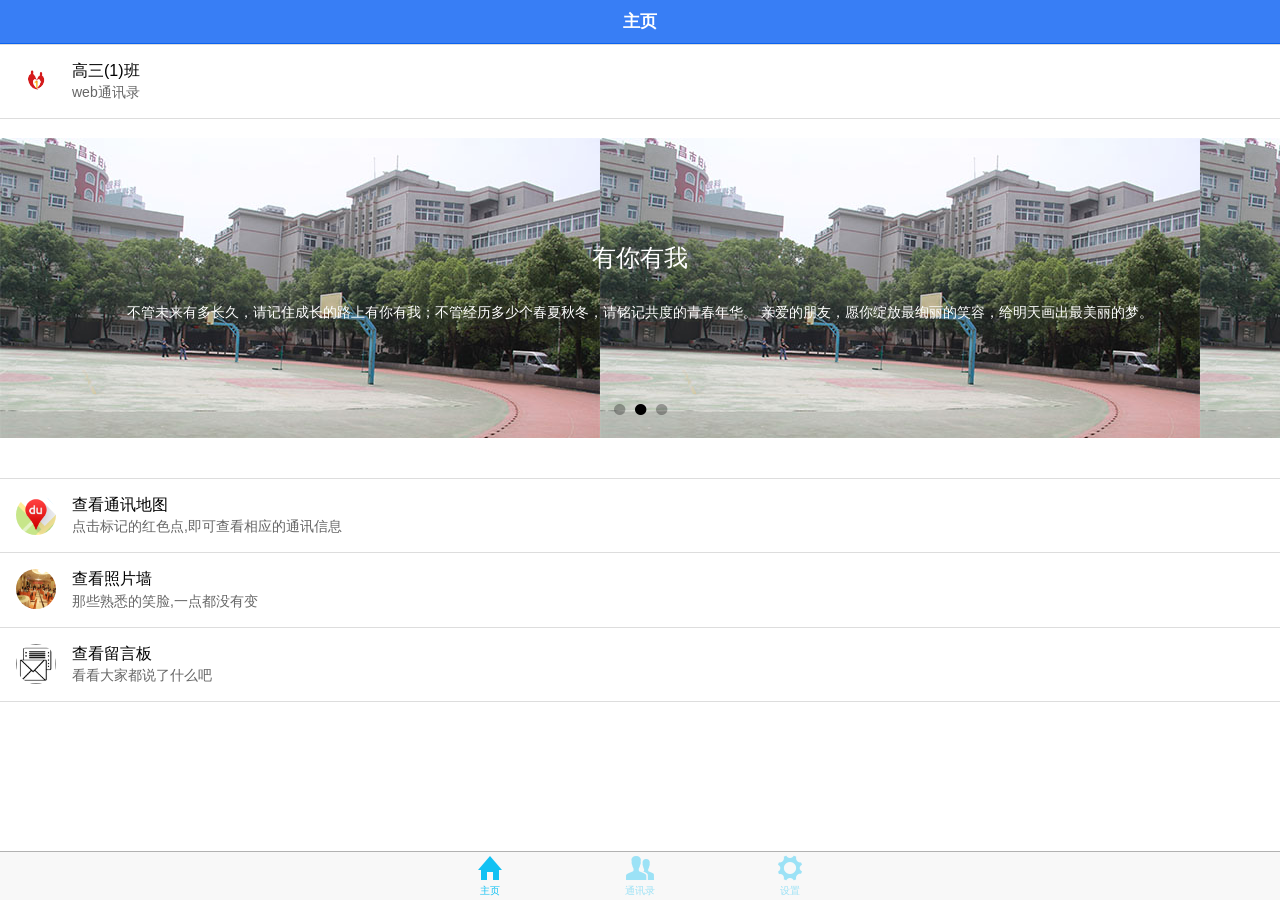
<file: web/front/index.html>
<html ng-app="ionicApp">
<head>
    <meta charset="utf-8">
    <meta name="viewport" content="initial-scale=1, maximum-scale=1,width=device-width">
    <title>主页</title>
    <link href="css/ionic.css" rel="stylesheet" >
    <script src="js/ionic.bundle.js"></script>


    <script type="text/javascript">
        angular.module('ionicApp', ['ionic'])

                .controller('SlideController', function($scope) {

                    $scope.myActiveSlide = 1;

                })
    </script>
    <style type="text/css">
        .slider {
            height: 100%;
        }
        .slider-slide {
            color: #5e9ab8;
            background-color: #fff; text-align: center;
            font-family: "HelveticaNeue-Light", "Helvetica Neue Light", "Helvetica Neue", Helvetica, Arial, "Lucida Grande", sans-serif; font-weight: 300; }
        .index1 {
            background-image: url("images/index_1.jpg");
            width: 100%;
            height: 100%;
        }

        .index2 {

            background-image: url("images/index_2.jpg");
            width: 100%;
            height: 100%;

        }

        .index3 {

            background-image: url("images/index_3.jpg");
            width: 100%;
            height: 100%;

        }
        .box{
            height:100%;
        }
        .box h3{
            position:relative; top:40%; transform:translateY(-50%);
        }
    </style>
</head>
<body ng-controller="SlideController">

<div class="bar bar-header bar-positive">
     <div class="h1 title"><b>主页</b></div>
</div>

<div class="content has-header ionic-pseudo">

    <div class="list">
        <!--使用 item-avatar 来创建一个带头像的列表：-->
        <li class="item item-avatar">
            <img src="images/ic_launcher.png">
            <h2>高三(1)班</h2>
            <p>web通讯录</p>
        </li>
   </div>
    <ion-scroll zooming="true" direction="xy" style="width: 100%; height: 86%">

    <ion-slide-box active-slide="myActiveSlide" style="width: 100%;height: 300px">
        <ion-slide>
            <div class="box index1">
                <h3 style="color: #ffffff">那年夏天</h3>
                <p style="color: #ffffff; position:relative; top:45%; transform:translateY(-50%);">很多年后，我们把这个夏天叫做“那年夏天”，但是那年夏天，我们曾笑得很美，很绚烂。</p>
            </div>
        </ion-slide>
        <ion-slide>
            <div class="box index2">
                <h3 style="color: #ffffff">有你有我</h3>
                <p style="color: #ffffff ; position:relative; top:45%; transform:translateY(-50%);">不管未来有多长久，请记住成长的路上有你有我；不管经历多少个春夏秋冬，请铭记共度的青春年华。
                    亲爱的朋友，愿你绽放最绚丽的笑容，给明天画出最美丽的梦。</p>
            </div>
        </ion-slide>
        <ion-slide>
            <div class="box index3">
                <h3 style="color: #ffffff">似水年华</h3>
                <p style="color: #ffffff; position:relative; top:45%; transform:translateY(-50%);">
                    离开不是离别，是启航，是去追寻我们美丽的梦想！哪怕眼含不舍，我们也要笑着上路。多年以后，
                    当我们再回首，一定还会记得，那初夏的雨中，也曾有你我的笑脸，那和煦的阳光下，也曾映照着你我如水的年华！</p>
            </div>
        </ion-slide>
    </ion-slide-box>

        <br>
        <br>

        <div class="list">
            <!--使用 item-avatar 来创建一个带头像的列表：-->
            <a class="item item-avatar" href="map.html">
                <img src="images/MapLogo.png">
                <h2>查看通讯地图</h2>
                <p>点击标记的红色点,即可查看相应的通讯信息</p>
            </a>

            <!--使用 item-avatar 来创建一个带头像的列表：-->
            <a class="item item-avatar" href="photoList.html">
                <img src="images/index_3.jpg">
                <h2>查看照片墙</h2>
                <p>那些熟悉的笑脸,一点都没有变</p>
            </a>

            <!--使用 item-avatar 来创建一个带头像的列表：-->
            <a class="item item-avatar" href="message.html">
                <img src="images/messageLogo.jpg">
                <h2>查看留言板</h2>
                <p>看看大家都说了什么吧</p>
            </a>

        </div>
        <br>
        <br><br>
        <br>
        <br><br>

    </ion-scroll>
</div>

    <div class="tabs tabs-icon-top tabs-color-calm">
        <a class="tab-item active" href="index.html">
            <i class="icon ion-home"></i>
             主页
        </a>
        <a class="tab-item" href="contact.html">
            <i class="icon ion-person-stalker"></i>
             通讯录
        </a>
        <a class="tab-item" href="setting.html">
            <i class="icon ion-gear-a"></i>
             设置
        </a>
    </div>

</body>
</html>
</file>
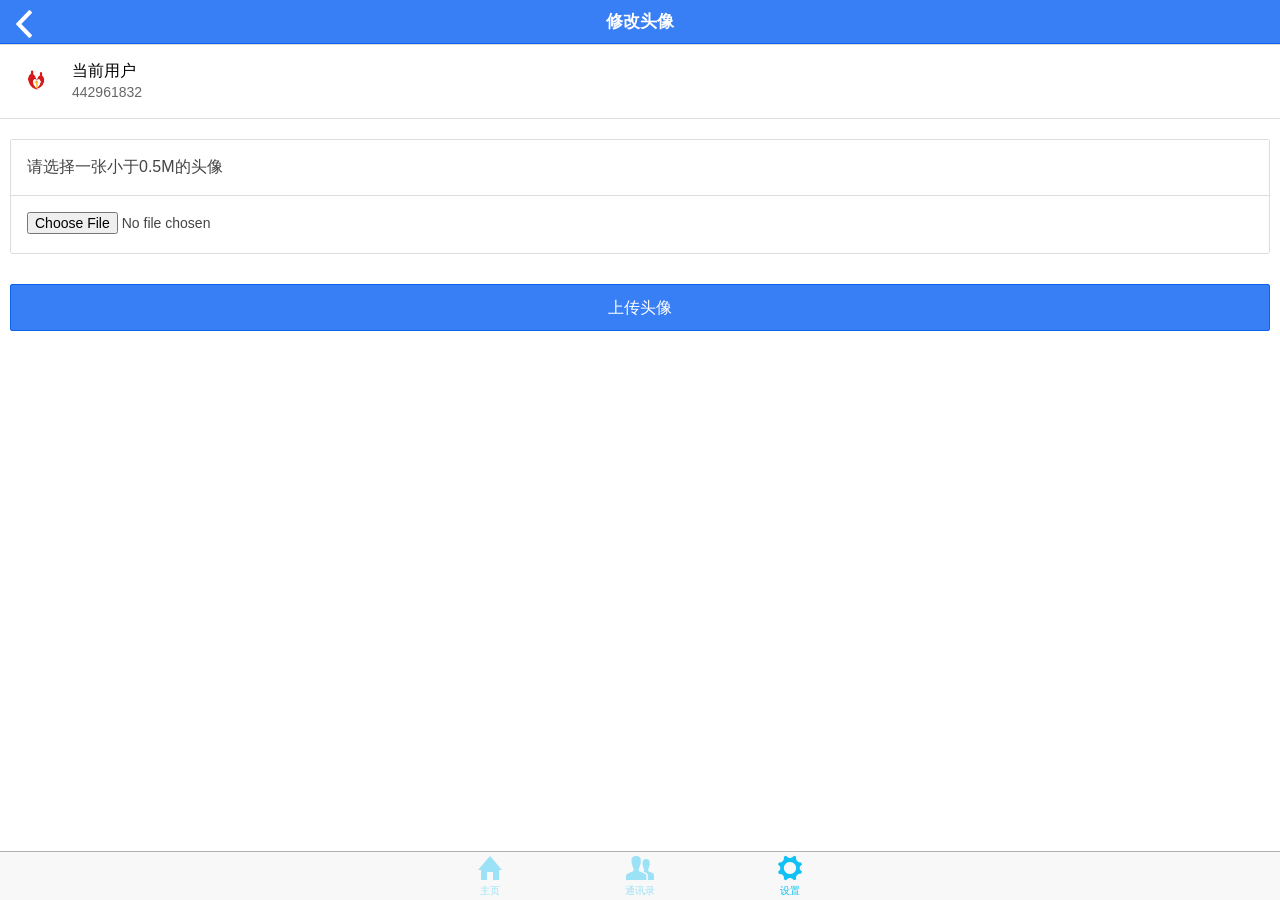
<file: web/front/changeHeadImg.html>
<html ng-app="ionicApp">
<head>
    <meta charset="utf-8">
    <meta name="viewport" content="initial-scale=1, maximum-scale=1,width=device-width">
    <title>修改头像</title>
    <link href="css/ionic.css" rel="stylesheet" >
    <script src="js/ionic.bundle.js"></script>


</head>
<body ng-controller="SlideController">

<div class="bar bar-header bar-positive">
    <a class="button button-icon icon ion-chevron-left" href="setting.html"></a>
    <div class="h1 title"><b>修改头像</b></div>
</div>

<div class="content has-header ionic-pseudo">

    <div class="list">
        <!--使用 item-avatar 来创建一个带头像的列表：-->
        <li class="item item-avatar">
            <img src="images/ic_launcher.png">
            <h2>当前用户</h2>
            <p>442961832</p>
        </li>
    </div>

    <form method="post" action="">
        <div class="list list-inset">

            <label class="item item-text-wrap">
                请选择一张小于0.5M的头像
            </label>
            <label class="item item-input item-stacked-label">
                <input type="file" placeholder="选择头像...">
            </label>
        </div>
        <div class="padding">
            <button class="button button-block button-positive" type="submit">上传头像</button>
        </div>

    </form>


</div>

<div class="tabs tabs-icon-top tabs-color-calm">
    <a class="tab-item" href="index.html">
        <i class="icon ion-home"></i>
        主页
    </a>
    <a class="tab-item" href="contact.html">
        <i class="icon ion-person-stalker"></i>
        通讯录
    </a>
    <a class="tab-item active" href="setting.html">
        <i class="icon ion-gear-a"></i>
        设置
    </a>
</div>

</body>
</html>
</file>
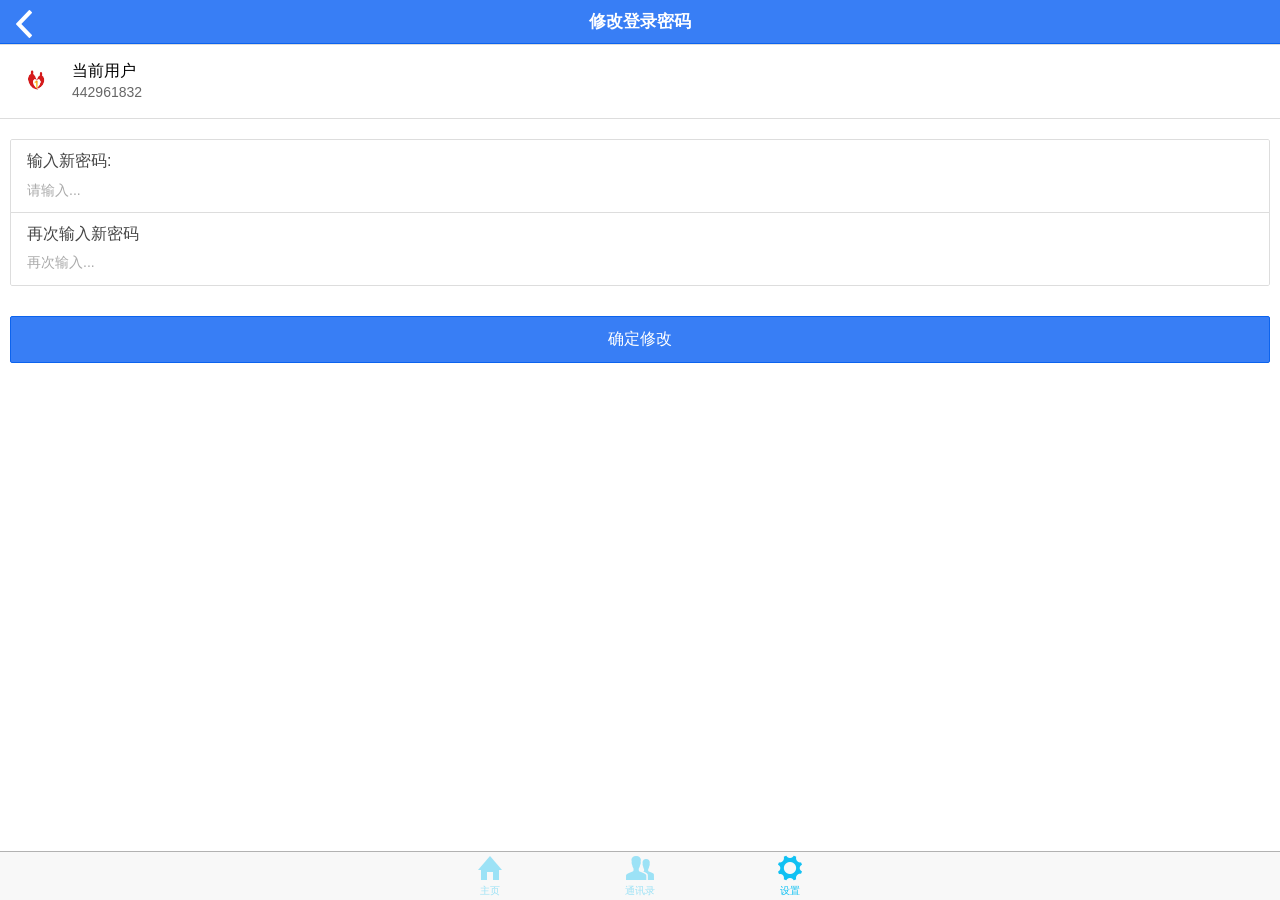
<file: web/front/changePassword.html>
<html ng-app="ionicApp">
<head>
    <meta charset="utf-8">
    <meta name="viewport" content="initial-scale=1, maximum-scale=1,width=device-width">
    <title>修改登录密码</title>
    <link href="css/ionic.css" rel="stylesheet" >
    <script src="js/ionic.bundle.js"></script>


</head>
<body ng-controller="SlideController">

<div class="bar bar-header bar-positive">
    <a class="button button-icon icon ion-chevron-left" href="setting.html"></a>
    <div class="h1 title"><b>修改登录密码</b></div>
</div>

<div class="content has-header ionic-pseudo">

    <div class="list">
        <!--使用 item-avatar 来创建一个带头像的列表：-->
        <li class="item item-avatar">
            <img src="images/ic_launcher.png">
            <h2>当前用户</h2>
            <p>442961832</p>
        </li>
    </div>

    <form method="post" action="">
        <div class="list list-inset">
            <label class="item item-input item-stacked-label">
                <span class="input-label">输入新密码:</span>
                <input type="password" placeholder="请输入...">
            </label>
            <label class="item item-input item-stacked-label">
                <span class="input-label">再次输入新密码</span>
                <input type="password" placeholder="再次输入...">
            </label>
        </div>
        <div class="padding">
            <button class="button button-block button-positive" type="submit">确定修改</button>
        </div>

    </form>


</div>

<div class="tabs tabs-icon-top tabs-color-calm">
    <a class="tab-item" href="index.html">
        <i class="icon ion-home"></i>
        主页
    </a>
    <a class="tab-item" href="contact.html">
        <i class="icon ion-person-stalker"></i>
        通讯录
    </a>
    <a class="tab-item active" href="setting.html">
        <i class="icon ion-gear-a"></i>
        设置
    </a>
</div>

</body>
</html>
</file>
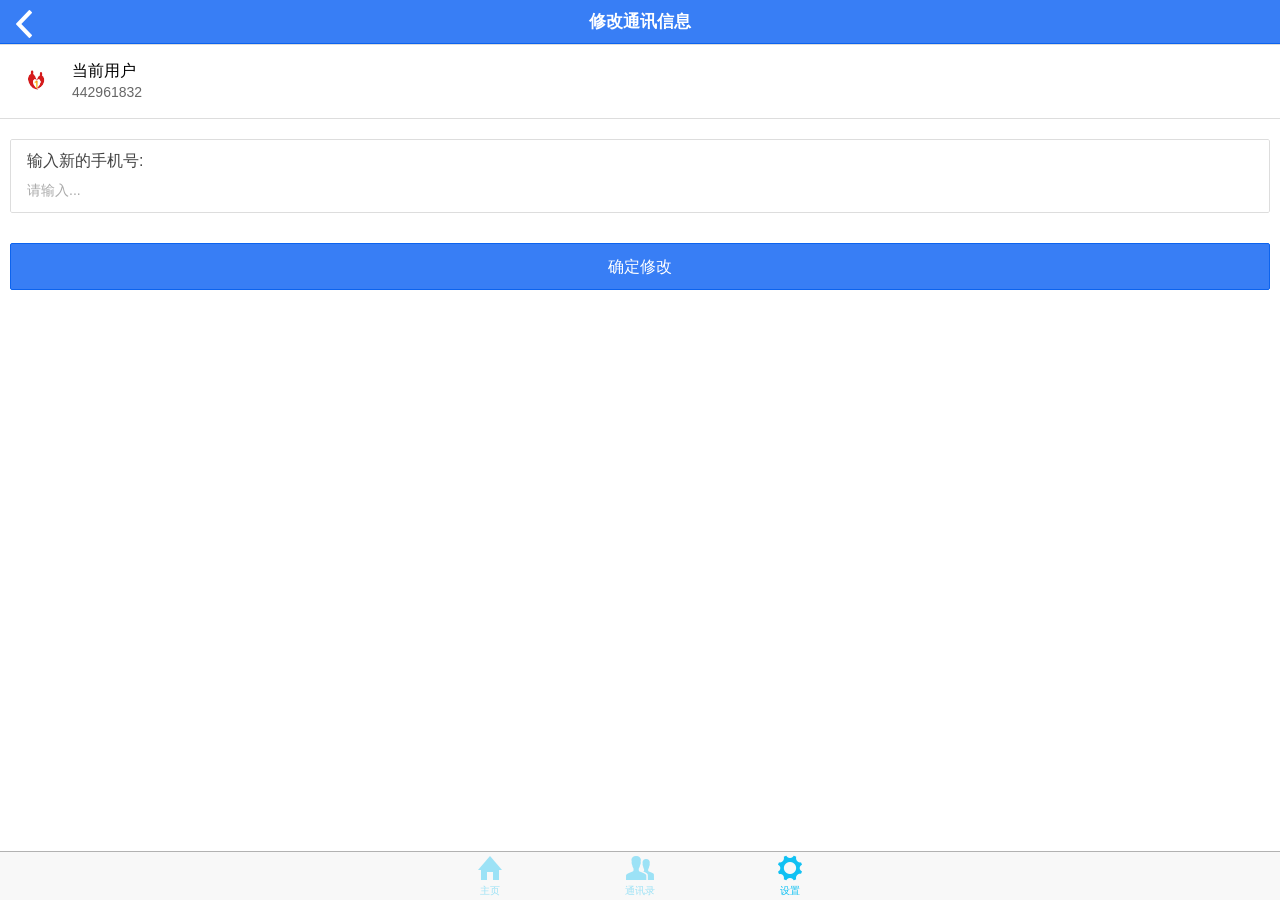
<file: web/front/changePhone.html>
<html ng-app="ionicApp">
<head>
    <meta charset="utf-8">
    <meta name="viewport" content="initial-scale=1, maximum-scale=1,width=device-width">
    <title>修改通讯信息</title>
    <link href="css/ionic.css" rel="stylesheet" >
    <script src="js/ionic.bundle.js"></script>


</head>
<body ng-controller="SlideController">

<div class="bar bar-header bar-positive">
    <a class="button button-icon icon ion-chevron-left" href="setting.html"></a>
    <div class="h1 title"><b>修改通讯信息</b></div>
</div>

<div class="content has-header ionic-pseudo">

    <div class="list">
        <!--使用 item-avatar 来创建一个带头像的列表：-->
        <li class="item item-avatar">
            <img src="images/ic_launcher.png">
            <h2>当前用户</h2>
            <p>442961832</p>
        </li>
    </div>

    <form method="post" action="">
        <div class="list list-inset">
            <label class="item item-input item-stacked-label">
                <span class="input-label">输入新的手机号:</span>
                <input type="password" placeholder="请输入...">
            </label>
        </div>
        <div class="padding">
            <button class="button button-block button-positive" type="submit">确定修改</button>
        </div>

    </form>


</div>

<div class="tabs tabs-icon-top tabs-color-calm">
    <a class="tab-item" href="index.html">
        <i class="icon ion-home"></i>
        主页
    </a>
    <a class="tab-item" href="contact.html">
        <i class="icon ion-person-stalker"></i>
        通讯录
    </a>
    <a class="tab-item active" href="setting.html">
        <i class="icon ion-gear-a"></i>
        设置
    </a>
</div>

</body>
</html>
</file>
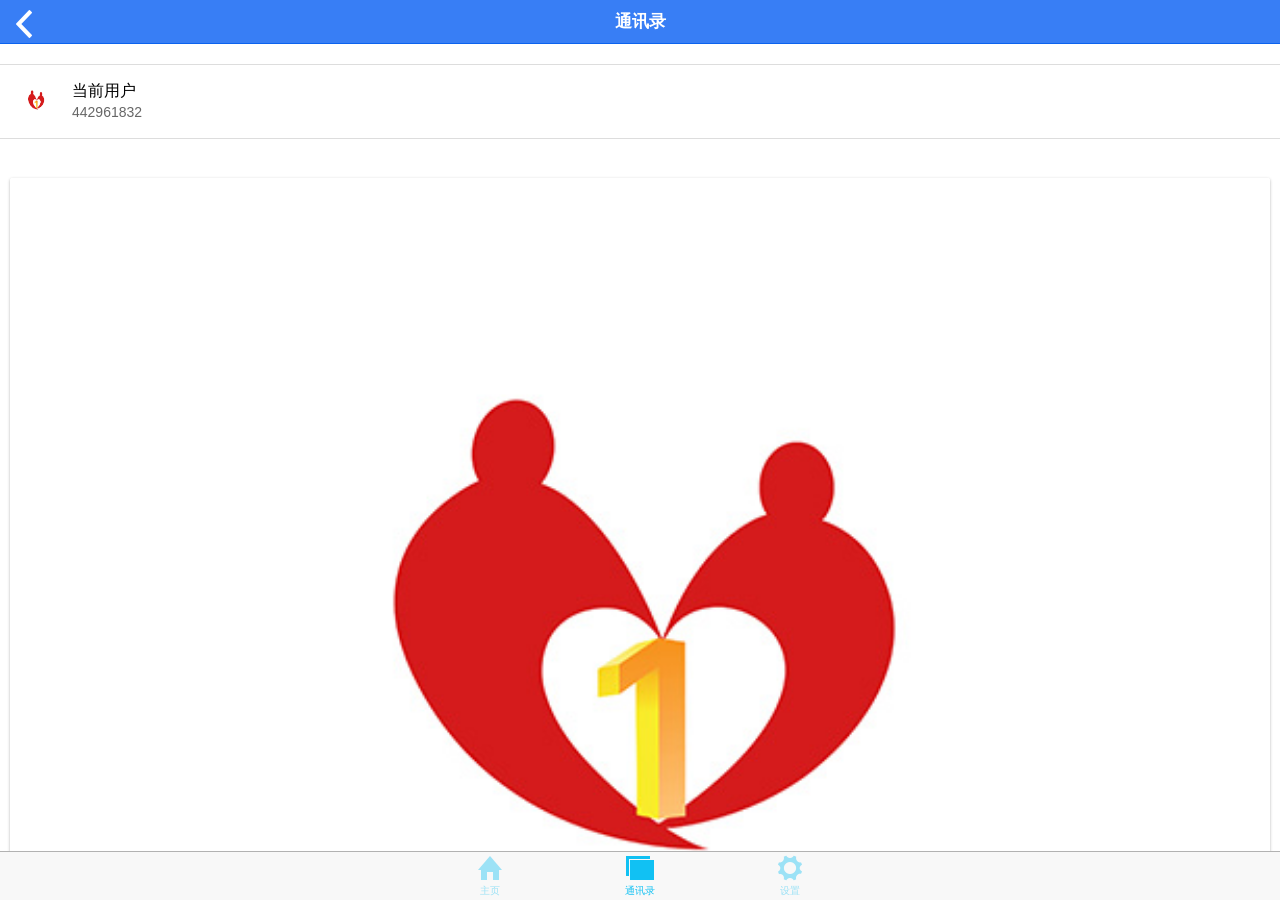
<file: web/front/contact.html>
<<html ng-app="ionicApp">
<head>
    <meta charset="utf-8">
    <meta name="viewport" content="initial-scale=1, maximum-scale=1,width=device-width">
    <title>通讯录</title>
    <link href="css/ionic.css" rel="stylesheet" >
    <script src="js/ionic.bundle.js"></script>

    <script type="text/javascript">
        angular.module('ionicApp', ['ionic'])

                .controller('SlideController', function($scope) {

                    $scope.myActiveSlide = 1;

                })
    </script>


</head>
<body ng-controller="SlideController">

<div class="bar bar-header bar-positive">
    <a class="button button-icon icon ion-chevron-left" href="index.html"></a>
    <div class="h1 title"><b>通讯录</b></div>
</div>

<div class="content has-header ionic-pseudo">

    <div class="list">
        <!--使用 item-avatar 来创建一个带头像的列表：-->
        <li class="item item-avatar">
            <img src="images/ic_launcher.png">
            <h2>当前用户</h2>
            <p>442961832</p>
        </li>
    </div>
    <ion-scroll zooming="true" direction="xy" style="width: 100%; height: 78%">


        <div class="list card">

            <div class="item item-image">
                <img src="images/ic_launcher.png">
            </div>
            <div class="item item-text-wrap">
                <h3>cxspace</h3>
                <h3>南昌大学</h3>
                <h3>网络工程</h3>
                <h3>13037239781</h3>
            </div>
            <br>
            <div class="item item-image">
                <img src="images/ic_launcher.png">
            </div>
            <div class="item item-text-wrap">
                <h3>cxspace</h3>
                <h3>南昌大学</h3>
                <h3>网络工程</h3>
                <h3>13037239781</h3>
            </div>
            <br>
            <div class="item item-image">
                <img src="images/ic_launcher.png">
            </div>
            <div class="item item-text-wrap">
                <h3>cxspace</h3>
                <h3>南昌大学</h3>
                <h3>网络工程</h3>
                <h3>13037239781</h3>
            </div>
            <br>
            <div class="item item-image">
                <img src="images/ic_launcher.png">
            </div>
            <div class="item item-text-wrap">
                <h3>cxspace</h3>
                <h3>南昌大学</h3>
                <h3>网络工程</h3>
                <h3>13037239781</h3>
            </div>
            <br>

            <div class="button-bar">
                <a class="button text-left button-clear" href="">上一页</a>
                <a class="button-clear">1</a>
                <a class="button text-right button-clear" href="">下一页</a>
            </div>

            <br>
            <br><br><br>

        </div>

        <br>

    </ion-scroll>
</div>

<div class="tabs tabs-icon-top tabs-color-calm">
    <a class="tab-item" href="index.html">
        <i class="icon ion-home"></i>
        主页
    </a>
    <a class="tab-item active" href="contact.html">
        <i class="icon ion-ios-photos"></i>
        通讯录
    </a>
    <a class="tab-item" href="setting.html">
        <i class="icon ion-gear-a"></i>
        设置
    </a>
</div>

</body>
</html>
</file>
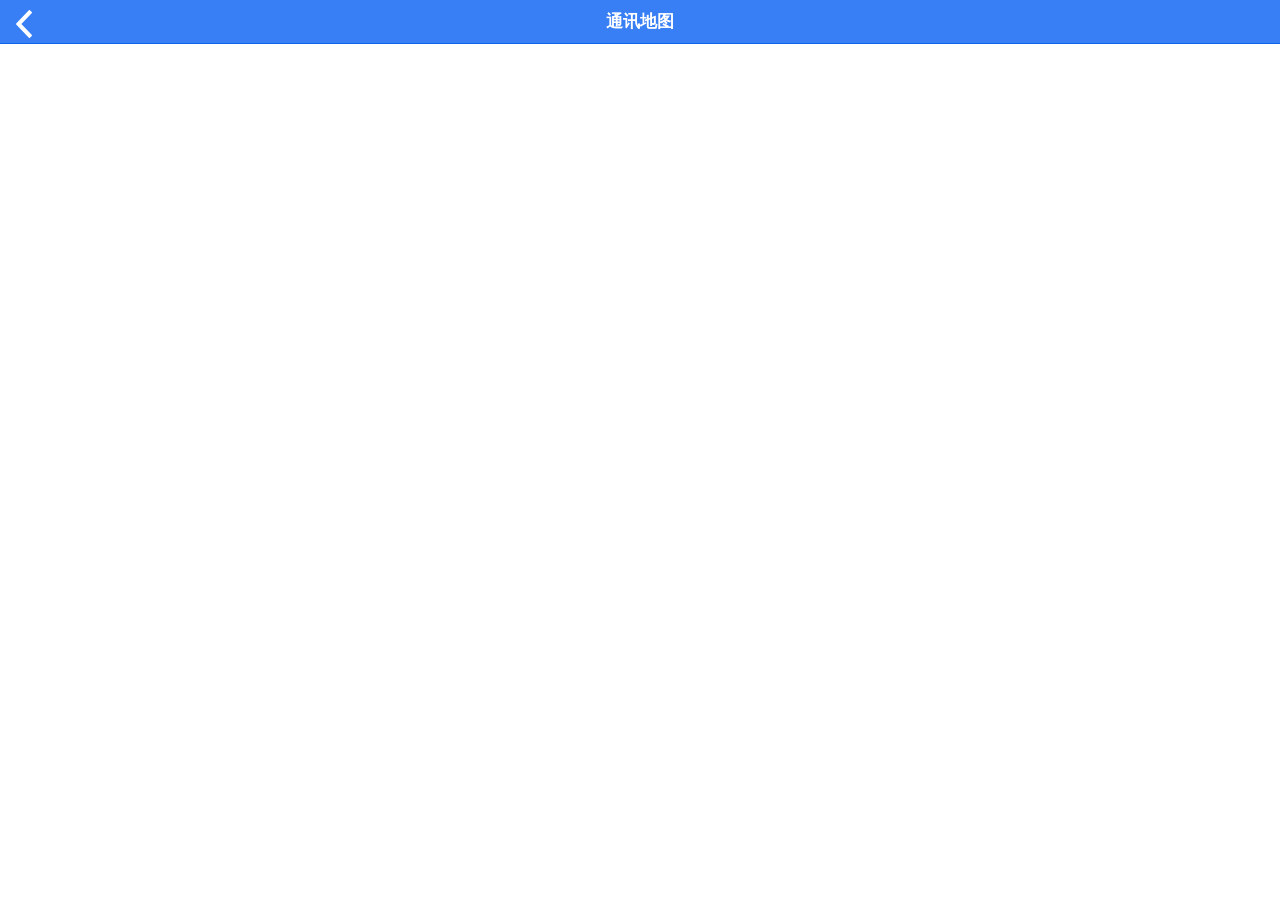
<file: web/front/map.html>
<html ng-app="ionicApp">
<head>
    <meta charset="utf-8">
    <meta name="viewport" content="initial-scale=1, maximum-scale=1,width=device-width">
    <title>主页</title>
    <link href="css/ionic.css" rel="stylesheet" >
    <script src="js/ionic.bundle.js"></script>
    <script type="text/javascript" src="http://api.map.baidu.com/api?v=2.0&ak=QXwuA2Zi8h3huVQvqVrW2MhU"></script>
</head>
<body>

<div class="bar bar-header bar-positive">
     <a class="button button-icon icon ion-chevron-left" href="index.html"></a>
    <div class="h1 title"><b>通讯地图</b></div>
</div>
<div id="allmap" style="height:100%;width: 100%"></div>

</body>
</html>

<script type="text/javascript">

    /*
     // 百度地图API功能
     var map = new BMap.Map("allmap");
     map.enableScrollWheelZoom(true);


     //郝美玲,姜泽钜,马驰骋,饶隽,胡正宇,邦欣悦,章唯 对应南昌大学

     var point = new BMap.Point(115.818619,28.671641);
     var marker = new BMap.Marker(point);  // 创建标注
     marker.setAnimation(BMAP_ANIMATION_BOUNCE); //跳动的动画
     map.addOverlay(marker);              // 将标注添加到地图中

     //设置中心点
     map.centerAndZoom(point, 5);

     var opts = {
     width : 200,     // 信息窗口宽度
     height: 100,     // 信息窗口高度
     title : "南昌大学" , // 信息窗口标题
     enableMessage:true,//设置允许信息窗发送短息
     message:"#"
     }

     var infoWindow = new BMap.InfoWindow("郝美玲,姜泽钜,马驰骋,饶隽,胡正宇,邦欣悦,章唯", opts);  // 创建信息窗口对象
     marker.addEventListener("click", function(){
     map.openInfoWindow(infoWindow,point); //开启信息窗口
     });

     */

    // 百度地图API功能
    map = new BMap.Map("allmap");
    map.enableScrollWheelZoom(true);
    map.centerAndZoom(new BMap.Point(115.876555,28.628748), 5);
    var data_info = [[115.818619,28.671641,"郝美玲,姜泽钜,马驰骋,饶隽,胡正宇,邦欣悦,章唯-南昌大学"],
        [116.562372,39.921471,"熊嘉-中国传媒大学"],
        [121.3558880000,30.7269320000,"邹涵-上海师范大学"],
        [115.7600450000,28.6196610000,"贾艳-江西科技师范大学理工学院"],
        [102.7243440000,25.0888110000,"罗敏-云南财经大学"],
        [114.9355580000,25.8608130000,"史燕妮-江西理工大学"],
        [117.2052540000,34.2261880000,"刘莹-中国矿业大学"],
        [116.3965610000,27.9679170000,"王文菁-南昌大学"],
        [121.4565230000,37.4939920000,"熊瑛-山东工商学院"],
        [115.7627120000,28.6697250000,"涂志珍,刘森良-江西警察学院"],
        [115.8124070000,28.7282230000,"程艳-南昌师范学院"],
        [115.8393150000,28.7682040000,"胡艳,尚宣辰,万紫秋-江西农业大学"],
        [113.5442720000,22.3555930000,"张铭轩-北京师范大学珠海分校"],
        [120.4867650000,36.1209700000,"屈宏宇-青岛大学"],
        [113.5578760000,34.8364720000,"王博宇忻-河南工业大学"],
        [114.8955090000,25.8074110000,"胡鹏飞-赣南师范大学"],
        [114.4175490000,30.5158430000,"刘旭东-华中科技大学"],
        [114.3581370000,30.5253310000,"蔡子明-武汉理工大学"],
        [121.4314480000,31.1491710000,"张超,胡超-华东理工大学"],
        [115.8186190000,28.6716410000,"熊昊宇,黄泽康,万子丰,周茜雅-华东交通大学"],
        [116.6903400000,39.5435200000,"周铭楷-中国人民武装警察部队学院"],
        [115.8610350000,28.7488320000,"万乾良-江西财经大学"],
        [117.1911550000,29.2801340000,"李小兵-景德镇学院"],
        [119.5284560000,39.9122970000,"陈聪-燕山大学"],
        [116.0178910000,29.6845700000,"刘兵武-九江学院"],
        [115.8350440000,28.6570310000,"丁鹏鲲-南昌航空大学"],
        [115.9511620000,28.6805410000,"陈梓柯-南昌大学科学技术学院"],
        [115.8447810000,28.7427730000,"晏佳欣-江西科技师范大学"],
        [112.9320030000,28.2106470000,"夏书婷-湖南财政经济学院"],
        [121.4005370000,31.3222370000,"陈志坚-上海大学"],
        [113.6584250000,34.7944510000,"黄镒铂-铁道警察学院"],
        [117.2620990000,31.8507720000,"吴雅波-安徽大学"],
        [115.9298470000,28.6818100000,"万袁毓玮-江西师范大学"],
    ];

    var opts = {
        width : 250,     // 信息窗口宽度
        height: 80,     // 信息窗口高度
        title : "信息窗口" , // 信息窗口标题
        enableMessage:true//设置允许信息窗发送短息
    };
    for(var i=0;i<data_info.length;i++){
        var marker = new BMap.Marker(new BMap.Point(data_info[i][0],data_info[i][1]));  // 创建标注
        marker.setAnimation(BMAP_ANIMATION_BOUNCE); //跳动的动画
        var content = data_info[i][2];
        map.addOverlay(marker);               // 将标注添加到地图中
        addClickHandler(content,marker);
    }
    function addClickHandler(content,marker){
        marker.addEventListener("click",function(e){
            openInfo(content,e)}
        );
    }
    function openInfo(content,e){
        var p = e.target;
        var point = new BMap.Point(p.getPosition().lng, p.getPosition().lat);
        var infoWindow = new BMap.InfoWindow(content,opts);  // 创建信息窗口对象
        map.openInfoWindow(infoWindow,point); //开启信息窗口
    }

    //熊嘉

    /*
     var point1 = new BMap.Point(115.818619,28.671641);
     var marker1 = new BMap.Marker(point1);  // 创建标注
     map.addOverlay(marker1);// 将标注添加到地图中
     */

    /*
     var opt1 = {
     width : 200,     // 信息窗口宽度
     height: 100,     // 信息窗口高度
     title : "中国传媒大学" , // 信息窗口标题
     enableMessage:true,//设置允许信息窗发送短息
     message:"#"
     }

     var infoWindow1 = new BMap.InfoWindow("熊嘉", opt1);  // 创建信息窗口对象
     marker.addEventListener("click", function(){
     map.openInfoWindow(infoWindow1,point1); //开启信息窗口
     });

     */


</script>
</file>
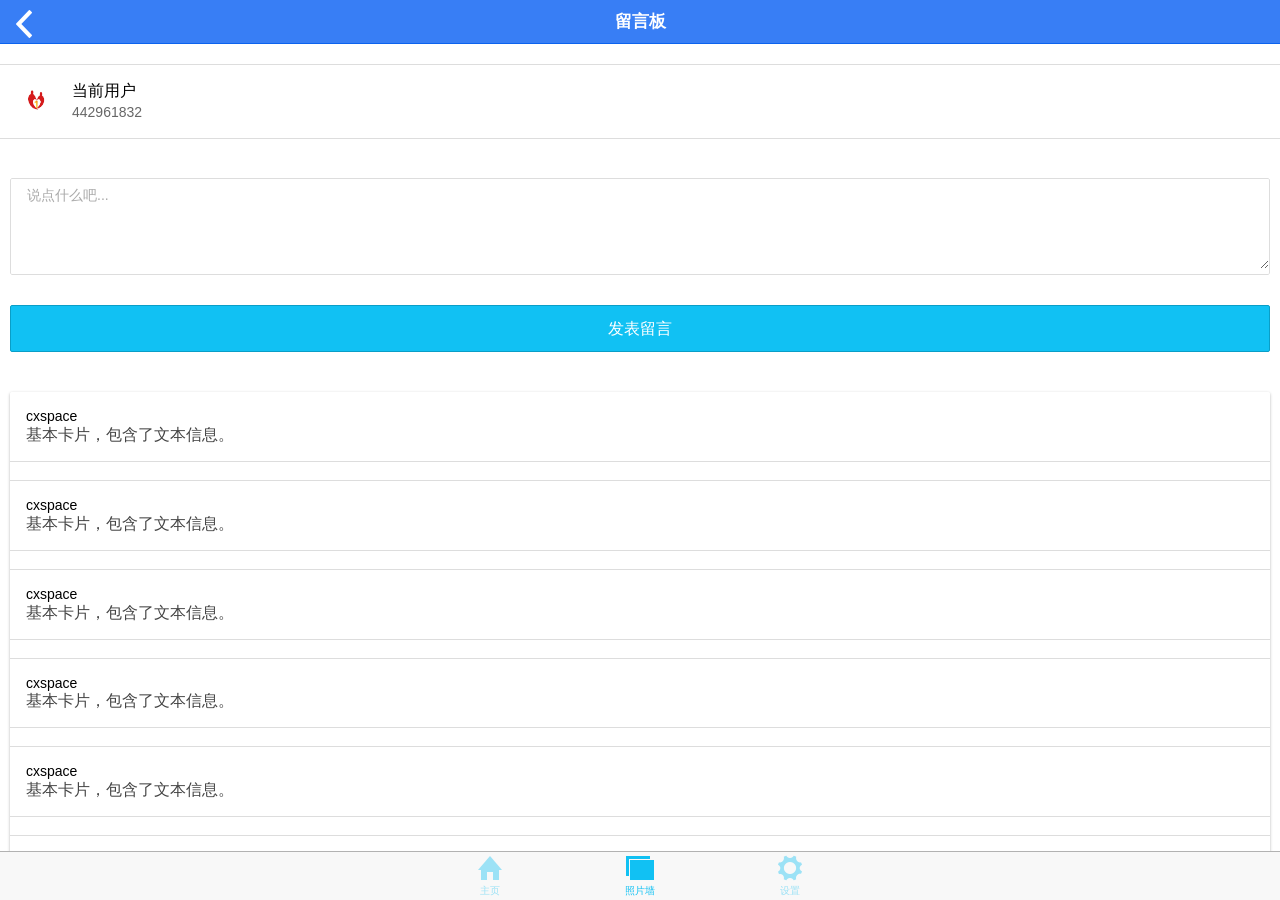
<file: web/front/message.html>
<<html ng-app="ionicApp">
<head>
    <meta charset="utf-8">
    <meta name="viewport" content="initial-scale=1, maximum-scale=1,width=device-width">
    <title>留言板</title>
    <link href="css/ionic.css" rel="stylesheet" >
    <script src="js/ionic.bundle.js"></script>

    <script type="text/javascript">
        angular.module('ionicApp', ['ionic'])

                .controller('SlideController', function($scope) {

                    $scope.myActiveSlide = 1;

                })
    </script>


</head>
<body ng-controller="SlideController">

<div class="bar bar-header bar-positive">
    <a class="button button-icon icon ion-chevron-left" href="index.html"></a>
    <div class="h1 title"><b>留言板</b></div>
</div>

<div class="content has-header ionic-pseudo">

    <div class="list">
        <!--使用 item-avatar 来创建一个带头像的列表：-->
        <li class="item item-avatar">
            <img src="images/ic_launcher.png">
            <h2>当前用户</h2>
            <p>442961832</p>
        </li>
    </div>
    <ion-scroll zooming="true" direction="xy" style="width: 100%; height: 78%">


            <form method="post" action="#">
                <div class="list list-inset">
                    <label class="item item-input">
                        <textarea rows="5" placeholder="说点什么吧..."></textarea>
                    </label>
                </div>
                <div class="padding">
                    <button class="button button-block button-calm text-center">发表留言</button>
                </div>
            </form>

        <div class="list card">

            <div class="item item-text-wrap">
                <h3>cxspace</h3>
                基本卡片，包含了文本信息。
            </div>
            <br>
            <div class="item item-text-wrap">
                <h3>cxspace</h3>
                基本卡片，包含了文本信息。
            </div>
            <br>
            <div class="item item-text-wrap">
                <h3>cxspace</h3>
                基本卡片，包含了文本信息。
            </div>
            <br>
            <div class="item item-text-wrap">
                <h3>cxspace</h3>
                基本卡片，包含了文本信息。
            </div>
            <br>
            <div class="item item-text-wrap">
                <h3>cxspace</h3>
                基本卡片，包含了文本信息。
            </div>
            <br>
            <div class="item item-text-wrap">
                <h3>cxspace</h3>
                基本卡片，包含了文本信息。
            </div>
            <br>
            <div class="item item-text-wrap">
                <h3>cxspace</h3>
                基本卡片，包含了文本信息。
            </div>
            <br>
            <div class="item item-text-wrap">
                <h3>cxspace</h3>
                基本卡片，包含了文本信息。
            </div>
            <br>
            <div class="item item-text-wrap">
                <h3>cxspace</h3>
                基本卡片，包含了文本信息。
            </div>
            <br>
            <div class="item item-text-wrap">
                <h3>cxspace</h3>
                基本卡片，包含了文本信息。
            </div>
            <br>
            <div class="item item-text-wrap">
                <h3>cxspace</h3>
                基本卡片，包含了文本信息。
            </div>
            <br>
            <div class="item item-text-wrap">
                <h3>cxspace</h3>
                基本卡片，包含了文本信息。
            </div>
            <br>
            <div class="item item-text-wrap">
                <h3>cxspace</h3>
                基本卡片，包含了文本信息。
            </div>
            <br>
            <div class="item item-text-wrap">
                <h3>cxspace</h3>
                基本卡片，包含了文本信息。
            </div>
            <br>
            <div class="item item-text-wrap">
                <h3>cxspace</h3>
                基本卡片，包含了文本信息。
            </div>
            <br>
            <div class="item item-text-wrap">
                <h3>cxspace</h3>
                基本卡片，包含了文本信息。结束
                基本卡片，包含了文本信息。结束
            </div>
            <br>

            <div class="button-bar">
                <a class="button text-left button-clear" href="">上一页</a>
                <a class="button-clear">1</a>
                <a class="button text-right button-clear" href="">下一页</a>
            </div>

            <br>
            <br><br><br>

        </div>

        <br>

    </ion-scroll>
</div>

<div class="tabs tabs-icon-top tabs-color-calm">
    <a class="tab-item" href="index.html">
        <i class="icon ion-home"></i>
        主页
    </a>
    <a class="tab-item active" href="photoList.html">
        <i class="icon ion-ios-photos"></i>
        照片墙
    </a>
    <a class="tab-item" href="setting.html">
        <i class="icon ion-gear-a"></i>
        设置
    </a>
</div>

</body>
</html>
</file>
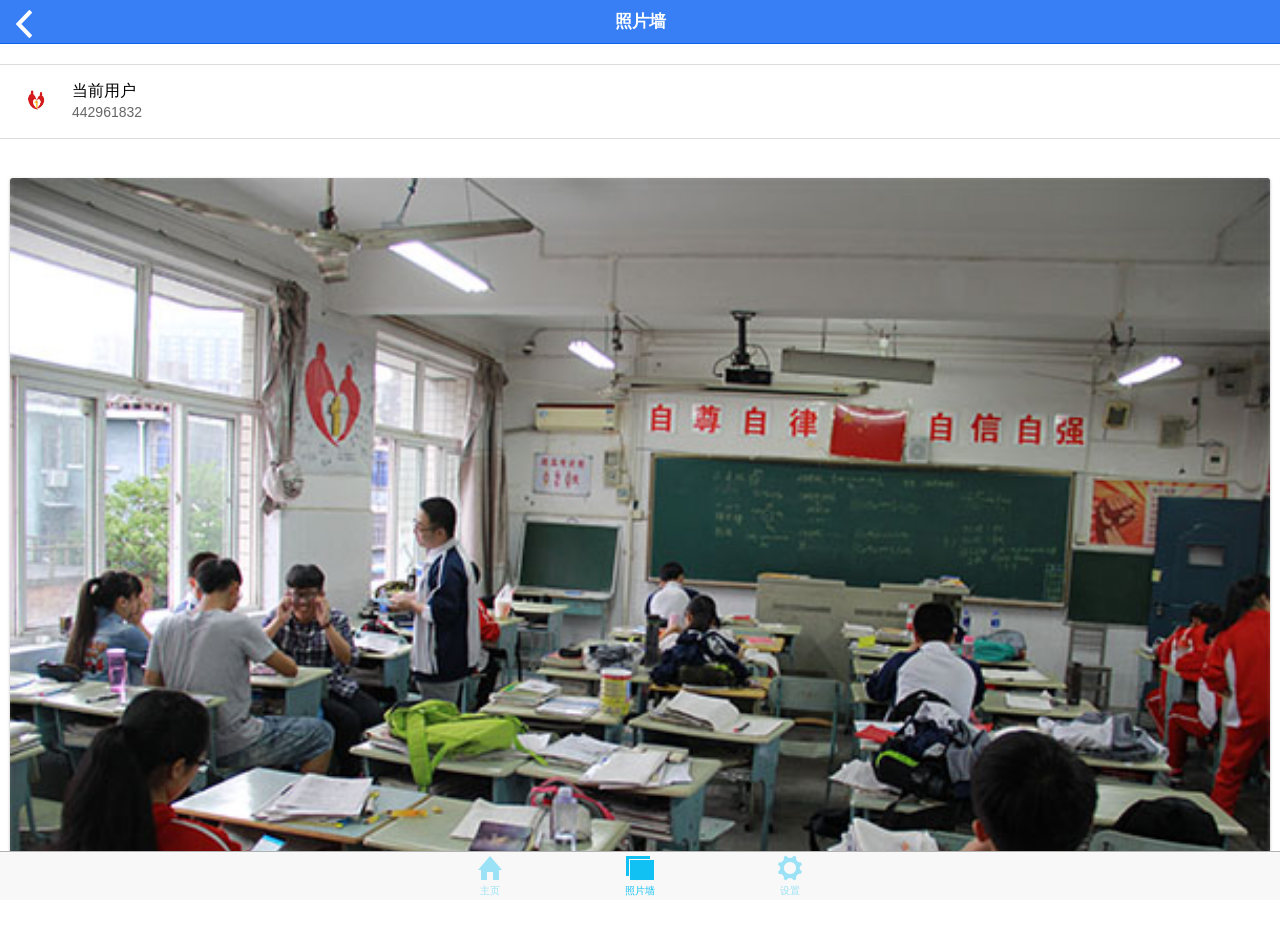
<file: web/front/photoList.html>
<<html ng-app="ionicApp">
<head>
    <meta charset="utf-8">
    <meta name="viewport" content="initial-scale=1, maximum-scale=1,width=device-width">
    <title>照片墙</title>
    <link href="css/ionic.css" rel="stylesheet" >
    <script src="js/ionic.bundle.js"></script>

    <script type="text/javascript">
        angular.module('ionicApp', ['ionic'])

                .controller('SlideController', function($scope) {

                    $scope.myActiveSlide = 1;

                })
    </script>


</head>
<body ng-controller="SlideController">

<div class="bar bar-header bar-positive">
    <a class="button button-icon icon ion-chevron-left" href="index.html"></a>
    <div class="h1 title"><b>照片墙</b></div>
</div>

<div class="content has-header ionic-pseudo">

    <div class="list">
        <!--使用 item-avatar 来创建一个带头像的列表：-->
        <li class="item item-avatar">
            <img src="images/ic_launcher.png">
            <h2>当前用户</h2>
            <p>442961832</p>
        </li>
    </div>
    <ion-scroll zooming="true" direction="xy" style="width: 100%; height: 86%">

        <div class="list card">
            <div class="item item-image">
                <img src="images/index_1.jpg">
            </div>
            <br>
            <div class="item item-image">
                <img src="images/ic_launcher.png">
            </div>
            <br>

            <div class="item item-image">
                <img src="images/index_1.jpg">
            </div>
            <br>
            <div class="item item-image">
                <img src="images/index_1.jpg">
            </div>
            <br>
            <div class="item item-image">
                <img src="images/index_1.jpg">
            </div>
            <br>
            <div class="item item-image">
                <img src="images/index_1.jpg">
            </div>
            <br>
            <div class="item item-image">
                <img src="images/index_1.jpg">
            </div>
            <br>
            <div class="item item-image">
                <img src="images/index_1.jpg">
            </div>
            <br>


        </div>

        <br>

    </ion-scroll>
</div>

<div class="tabs tabs-icon-top tabs-color-calm">
    <a class="tab-item" href="#">
        <i class="icon ion-home"></i>
        主页
    </a>
    <a class="tab-item active" href="photoList.html">
        <i class="icon ion-ios-photos"></i>
        照片墙
    </a>
    <a class="tab-item" href="#">
        <i class="icon ion-gear-a"></i>
        设置
    </a>
</div>

</body>
</html>
</file>
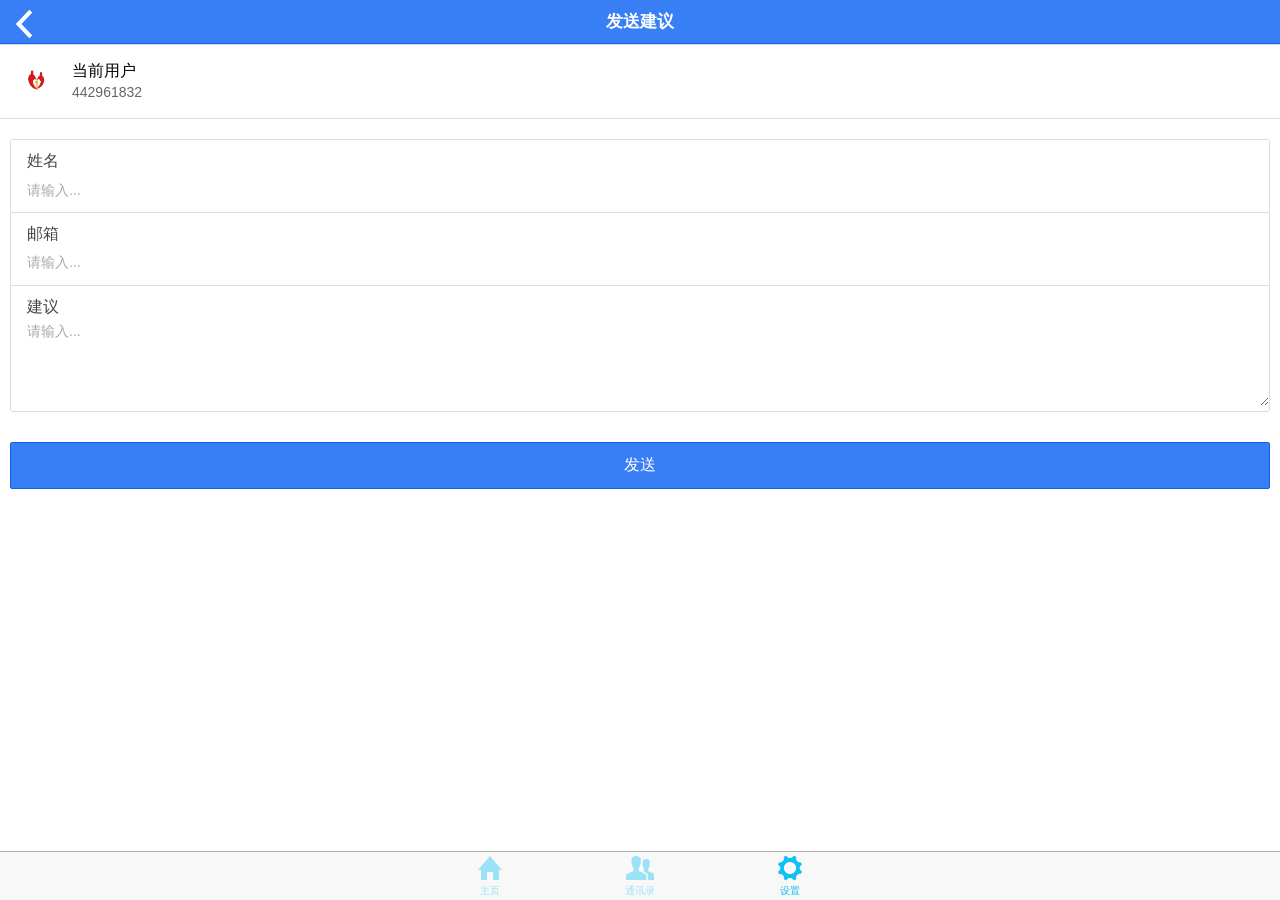
<file: web/front/sendSuggest.html>
<html ng-app="ionicApp">
<head>
    <meta charset="utf-8">
    <meta name="viewport" content="initial-scale=1, maximum-scale=1,width=device-width">
    <title>发送建议</title>
    <link href="css/ionic.css" rel="stylesheet" >
    <script src="js/ionic.bundle.js"></script>


</head>
<body ng-controller="SlideController">

<div class="bar bar-header bar-positive">
    <a class="button button-icon icon ion-chevron-left" href="setting.html"></a>
    <div class="h1 title"><b>发送建议</b></div>
</div>

<div class="content has-header ionic-pseudo">

    <div class="list">
        <!--使用 item-avatar 来创建一个带头像的列表：-->
        <li class="item item-avatar">
            <img src="images/ic_launcher.png">
            <h2>当前用户</h2>
            <p>442961832</p>
        </li>
    </div>

    <form method="post" action="">
        <div class="list list-inset">
            <label class="item item-input item-stacked-label">
                <span class="input-label">姓名</span>
                <input type="text" placeholder="请输入...">
            </label>
            <label class="item item-input item-stacked-label">
                <span class="input-label">邮箱</span>
                <input type="email" placeholder="请输入...">
            </label>
            <label class="item item-input item-stacked-label">
                <span class="input-label">建议</span>
                <textarea rows="5" placeholder="请输入..."></textarea>
            </label>
        </div>
        <div class="padding">
            <button class="button button-block button-positive" type="submit">发送</button>
        </div>

    </form>


</div>

<div class="tabs tabs-icon-top tabs-color-calm">
    <a class="tab-item" href="index.html">
        <i class="icon ion-home"></i>
        主页
    </a>
    <a class="tab-item" href="contact.html">
        <i class="icon ion-person-stalker"></i>
        通讯录
    </a>
    <a class="tab-item active" href="setting.html">
        <i class="icon ion-gear-a"></i>
        设置
    </a>
</div>

</body>
</html>
</file>
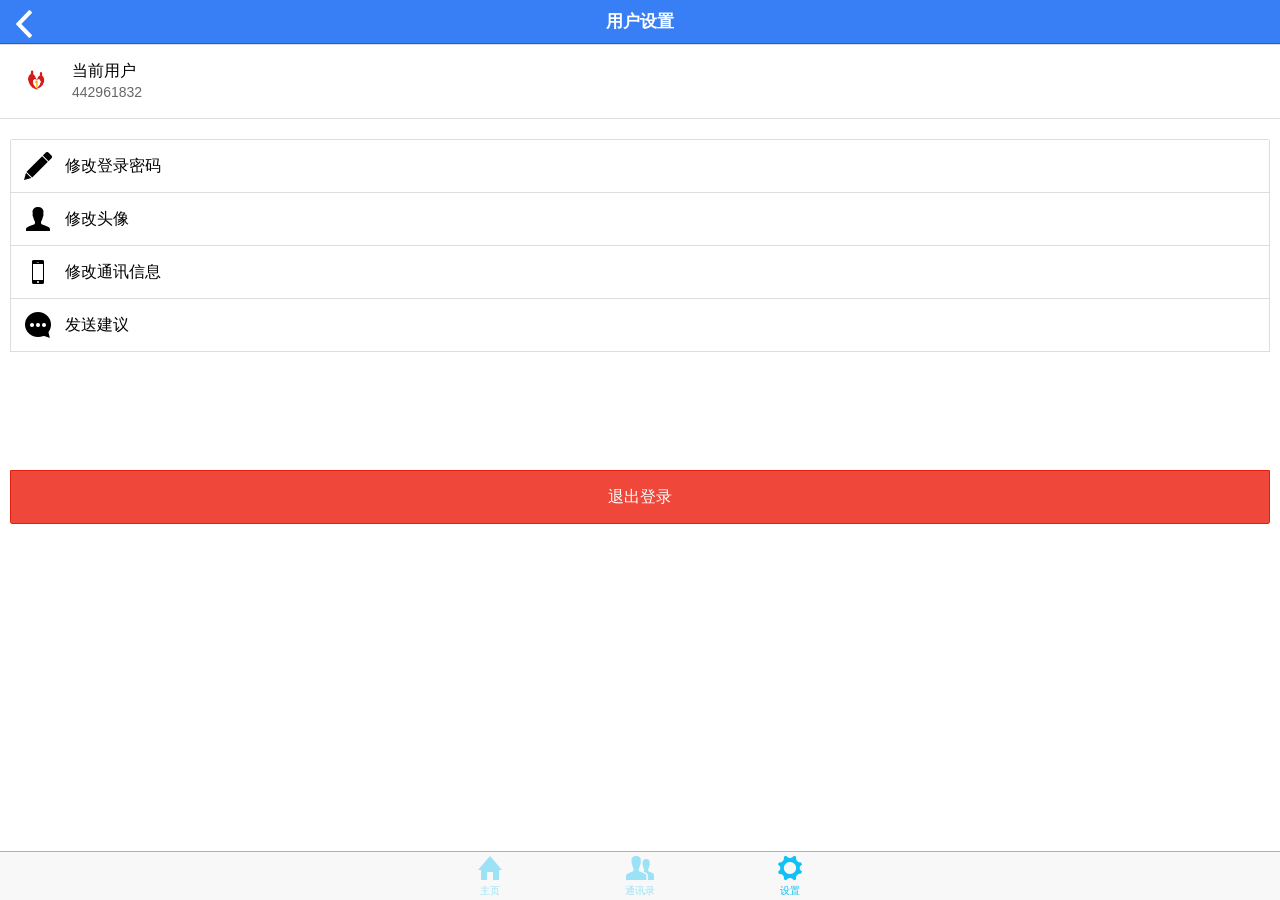
<file: web/front/setting.html>
<html ng-app="ionicApp">
<head>
    <meta charset="utf-8">
    <meta name="viewport" content="initial-scale=1, maximum-scale=1,width=device-width">
    <title>用户设置</title>
    <link href="css/ionic.css" rel="stylesheet" >
    <script src="js/ionic.bundle.js"></script>


</head>
<body ng-controller="SlideController">

<div class="bar bar-header bar-positive">
    <a class="button button-icon icon ion-chevron-left" href="index.html"></a>
    <div class="h1 title"><b>用户设置</b></div>
</div>

<div class="content has-header ionic-pseudo">

    <div class="list">
        <!--使用 item-avatar 来创建一个带头像的列表：-->
        <li class="item item-avatar">
            <img src="images/ic_launcher.png">
            <h2>当前用户</h2>
            <p>442961832</p>
        </li>
    </div>
    <ion-scroll zooming="true" direction="xy" style="width: 100%; height: 86%">
        <div class="list list-inset">

            <a class="item item-icon-left" href="changePassword.html">
                <i class="icon ion-edit"></i>
                修改登录密码
            </a>

            <a class="item item-icon-left" href="changeHeadImg.html">
                <i class="icon ion-person"></i>
                修改头像
            </a>

            <a class="item item-icon-left" href="changePhone.html">
                <i class="icon ion-iphone"></i>
                修改通讯信息
            </a>

            <a class="item item-icon-left" href="sendSuggest.html">
                <i class="icon ion-chatbubble-working"></i>
                发送建议
            </a>

            <br>
            <br>
            <br>
            <br>
            <br>
            <br>

            <a  class="item item-assertive text-center" href="#">
                退出登录
            </a>


        </div>


    </ion-scroll>
</div>

<div class="tabs tabs-icon-top tabs-color-calm">
    <a class="tab-item" href="index.html">
        <i class="icon ion-home"></i>
        主页
    </a>
    <a class="tab-item" href="contact.html">
        <i class="icon ion-person-stalker"></i>
        通讯录
    </a>
    <a class="tab-item active" href="setting.html">
        <i class="icon ion-gear-a"></i>
        设置
    </a>
</div>

</body>
</html>
</file>
